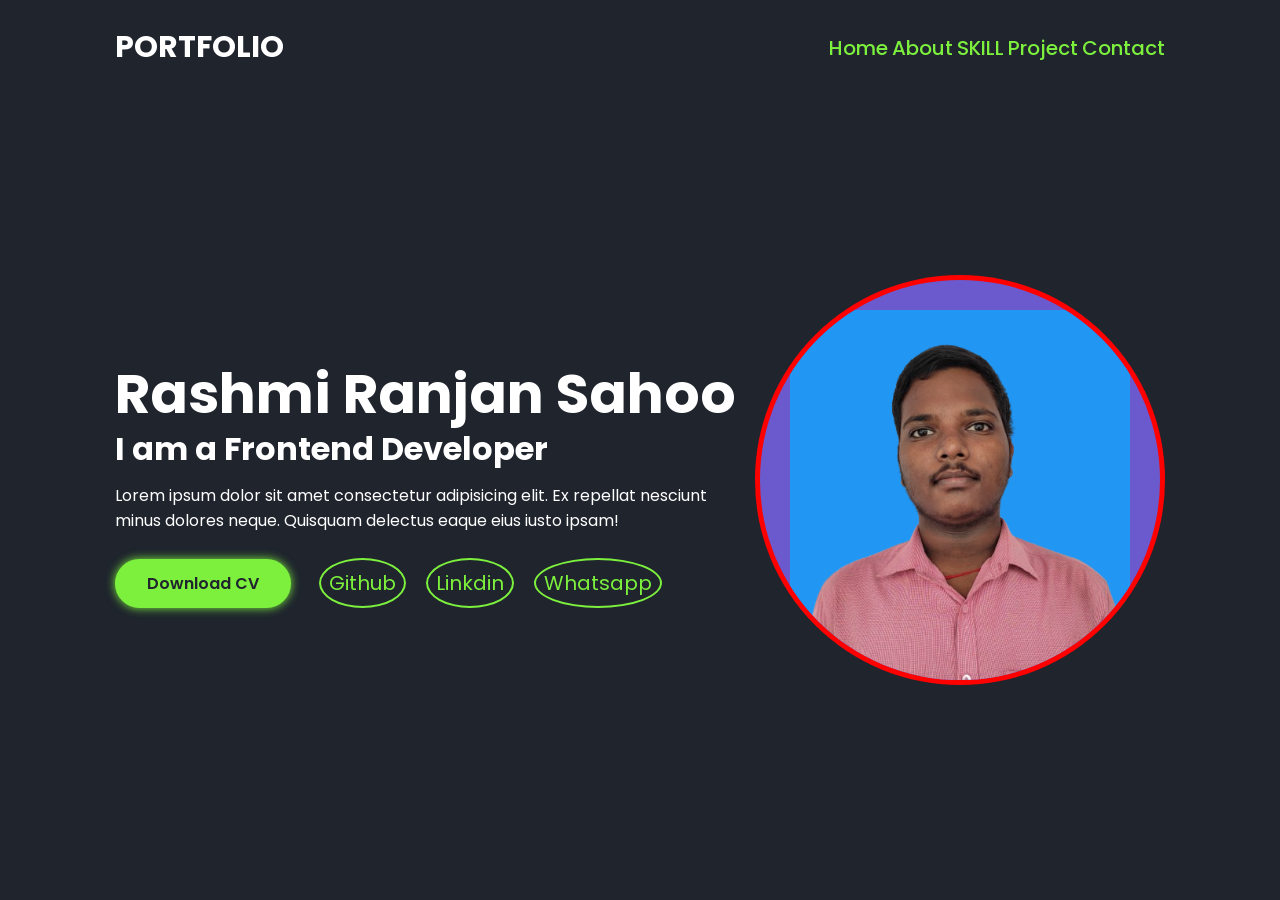
<file: index.html>
<!DOCTYPE html>
<html lang="en">

<head>
    <meta charset="UTF-8">
    <meta http-equiv="X-UA-Compatible" content="IE=edge">
    <meta name="viewport" content="width=device-width, initial-scale=1.0">
    <title>Personal Portfolio Website Using HTML & CSS | Codehal</title>
    <link href='https://unpkg.com/boxicons@2.1.4/css/boxicons.min.css' rel='stylesheet'>
    <link rel="stylesheet" href="style.css">
</head>

<body>


    <nav class="navbar">
        <a href="#" class="logo">PORTFOLIO</a>
        <ul>
            <li class="active">

                <a href="#">Home</a>
                <a href="About.html">About</a>
                <a href="SKILL.html">SKILL</a>
                <a href="Project.html">Project</a>
                <a href="Contact.html">Contact</a>


            </li>
        </ul>
    </nav>


<div class="bars-animation">
    <div class="bar"></div>
    <div class="bar"></div>
    <div class="bar"></div>
    <div class="bar"></div>
    <div class="bar"></div>
    <div class="bar"></div>
</div>



<section class="home">
    <div class="home-info">
        <h1> Rashmi Ranjan Sahoo</h1>
        <h2> I am a Frontend Developer </h2>
        <p>
            Lorem ipsum dolor sit amet consectetur adipisicing elit. Ex repellat nesciunt minus dolores neque. Quisquam delectus eaque eius iusto ipsam!
        </p>
        <div class="btn-sci">
            <a href="Screenshot 2025-01-26 071950.png" class="btn"> Download CV</a>

            <div class="sci">
                <a href="https://github.com/rashmiSahooRanjan?tab=repositories"> <box-icon name='github' type='logo'  animation='tada' > Github</box-icon></a>
                <a href="https://www.linkedin.com/in/rashmi-ranjan-sahoo-7b88ab361/"> <box-icon name='linkedin-square'  animation='tada' > Linkdin</box-icon></a>
                <a href="9348698773"> <box-icon name='whatsapp'  animation='tada' > Whatsapp</box-icon> </a>
               
            </div>

        </div>

    </div>

    <div class="home-img">
        <div class="img-box">
            <div class="img-item">
                <img src="rashmi_photo-removebg-preview.png" alt=""/>
            </div>
        </div>
    </div>
</section>



























































































</body>

</html>
</file>
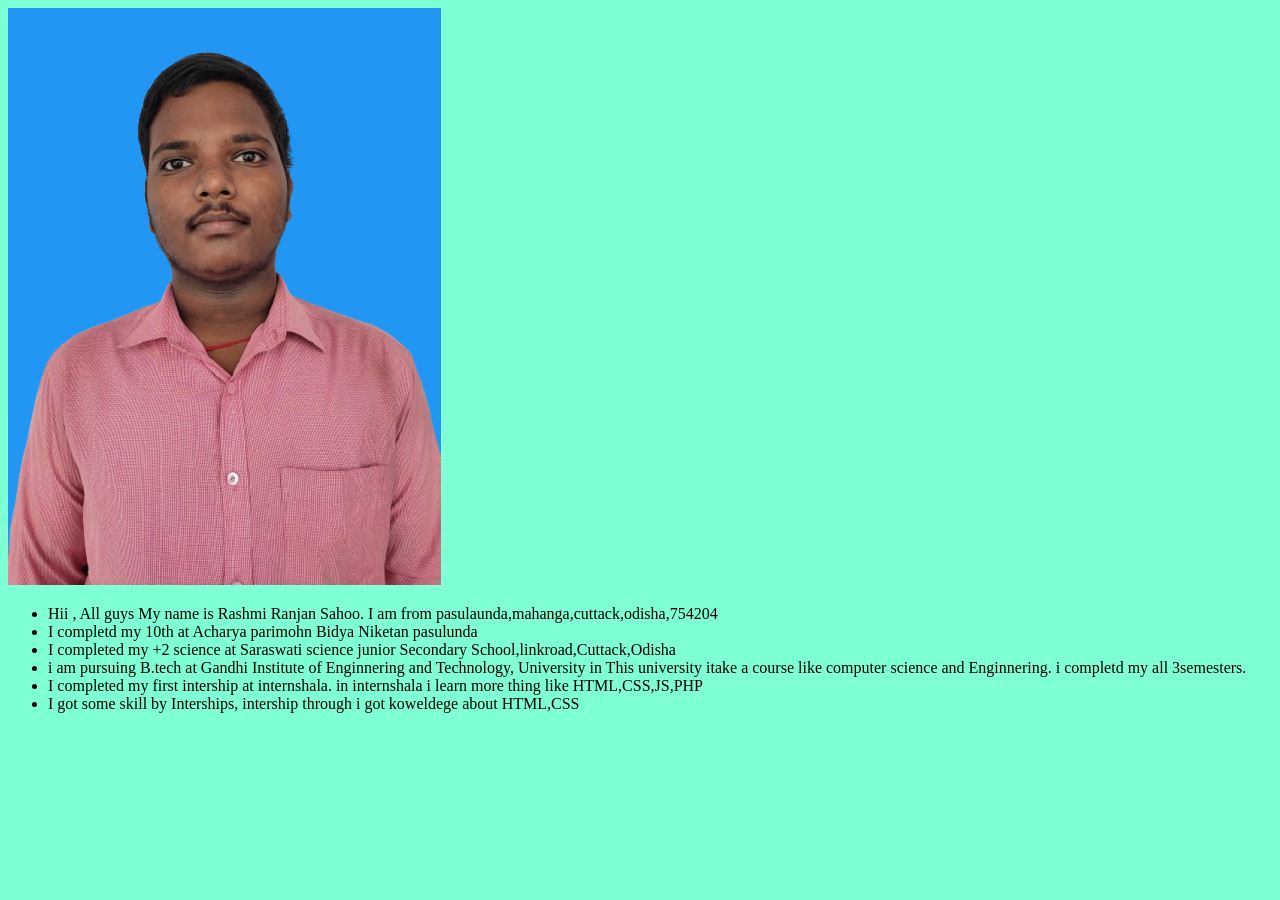
<file: About.html>
<!DOCTYPE html>
<html lang="en">
<head>
    <meta charset="UTF-8">
    <meta name="viewport" content="width=device-width, initial-scale=1.0">
    <title>About</title>
    <style>
        body{
            background:aquamarine;

        }
    </style>
</head>
<body>
    <img src="rashmi_photo-removebg-preview.png" alt="MY PHOTO"/>

    <ul>
        <li> Hii , All guys My name is Rashmi Ranjan Sahoo. I am from pasulaunda,mahanga,cuttack,odisha,754204</li>
        <li> I completd my 10th at Acharya parimohn Bidya Niketan pasulunda</li>
        <li> I completed my +2 science at Saraswati science junior Secondary School,linkroad,Cuttack,Odisha</li>
        <li> i am pursuing B.tech at Gandhi Institute of Enginnering and Technology, University
            in This university itake a course like computer science and Enginnering. i completd my all 3semesters.
             
        </li>
        <li>I completed my first intership at internshala. in internshala i learn more thing like HTML,CSS,JS,PHP</li>
    
        <li> I got some skill by Interships, intership through i got koweldege about HTML,CSS</li>
    
    </ul>
    
</body>
</html>
</file>
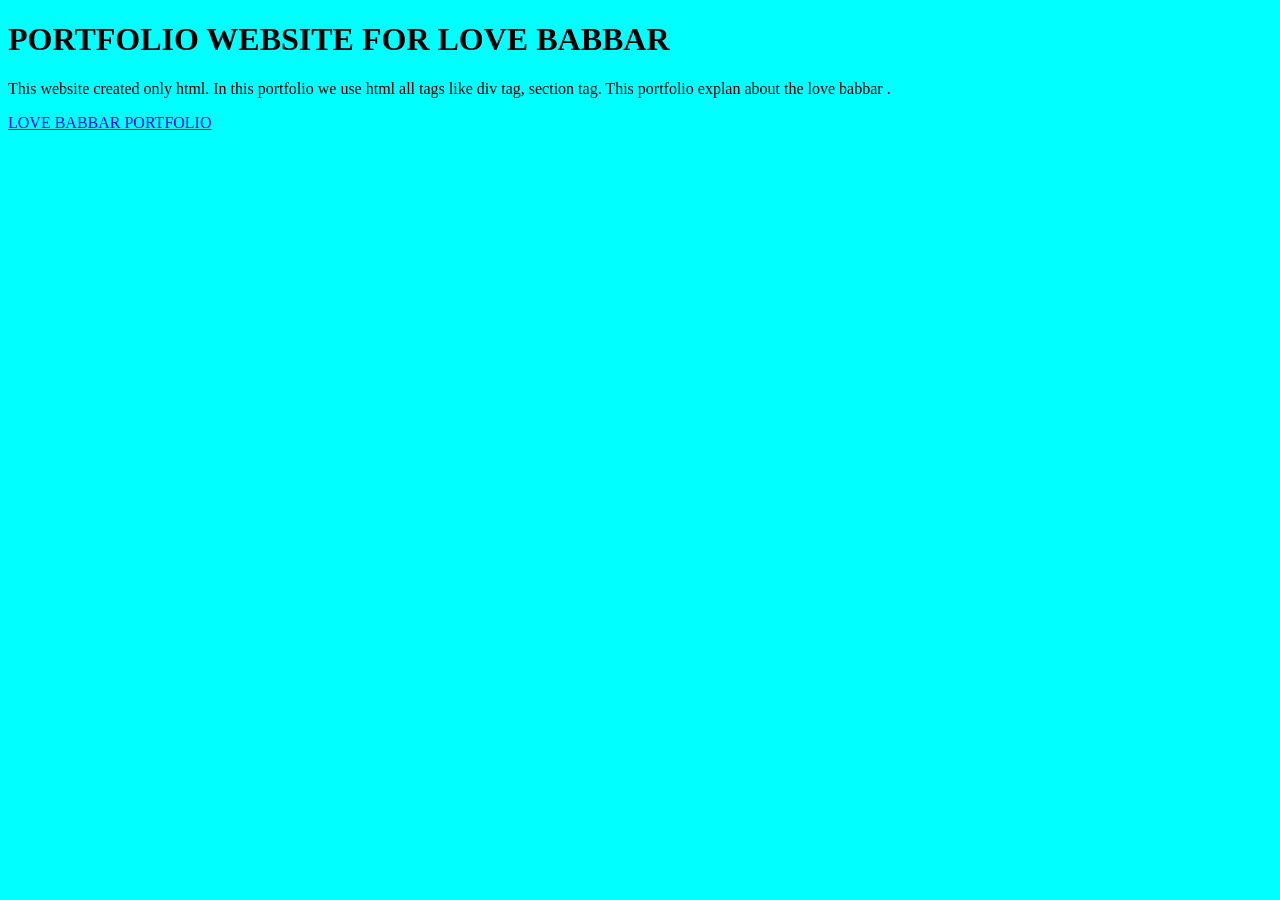
<file: Project.html>
<!DOCTYPE html>
<html lang="en">
<head>
    <meta charset="UTF-8">
    <meta name="viewport" content="width=device-width, initial-scale=1.0">
    <title> Project </title>
    
    <style>
        
        body{
            background: aqua;
        }
    </style>
</head>
<body>
    
    <div>
            <h1> PORTFOLIO WEBSITE FOR LOVE BABBAR</h1>
            <p> This website created only html. 
                In this portfolio we use html all tags  like div tag, section tag.
                This portfolio explan about the love babbar .
            </p>
            <a href="1st project.html">LOVE BABBAR PORTFOLIO</a>
    </div>
    <div></div>

</body>
</html>
</file>
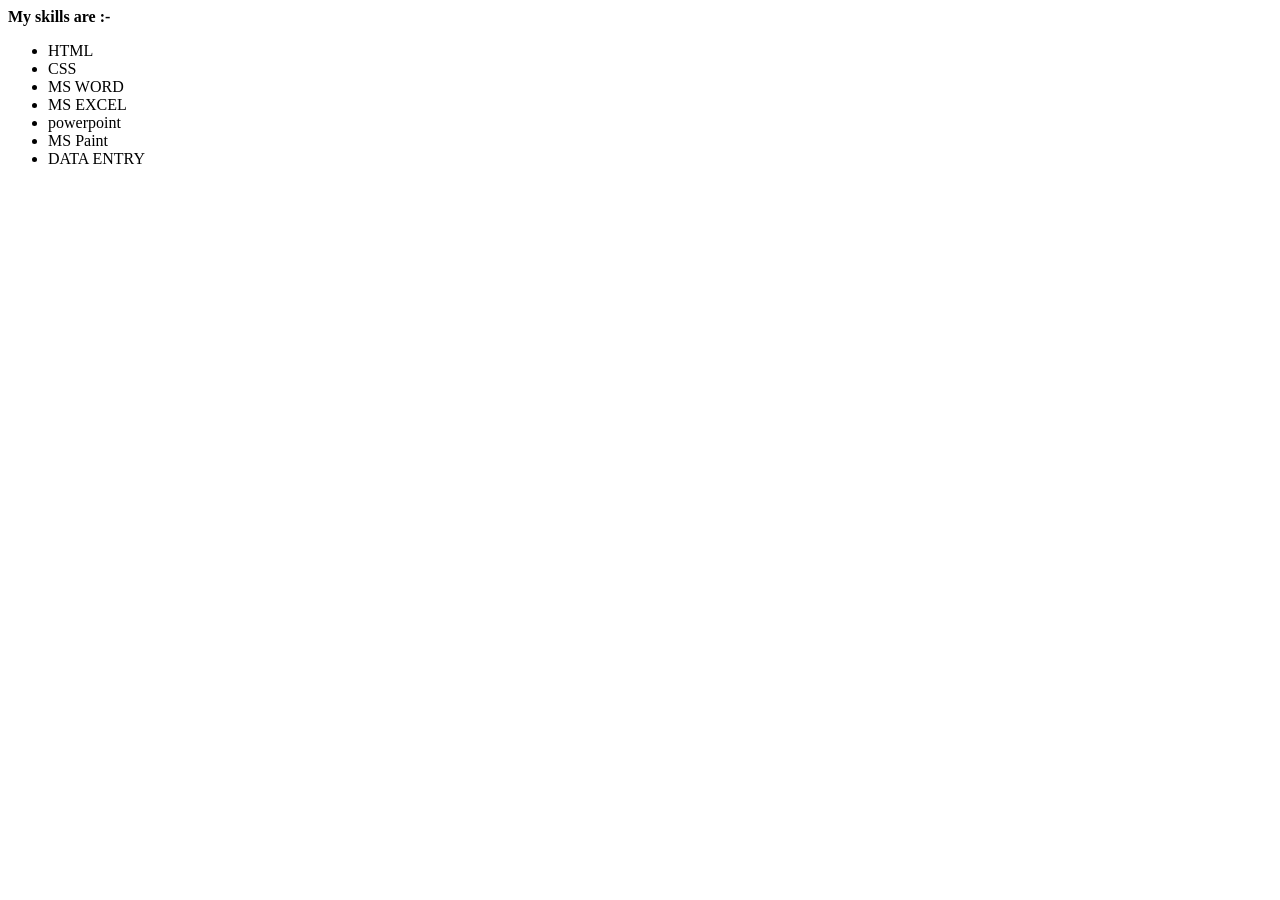
<file: SKILL.html>
<!DOCTYPE html>
<html lang="en">
<head>
    <meta charset="UTF-8">
    <meta name="viewport" content="width=device-width, initial-scale=1.0">
    <title>SKILL </title>
   
</head>
<body>
    <B> My skills are :- </B>
    <ul>
        
        <li> HTML </li>
        <li> CSS </li>
        <li> MS WORD</li>
        <li> MS EXCEL</li>
        <li> powerpoint </li>
        <li> MS Paint</li>
        <li> DATA ENTRY</li>
    </ul>

    
</body>
</html>
</file>
<file: style.css>
@import url('https://fonts.googleapis.com/css2?family=Poppins:wght@300;400;500;600;700;800;900&display=swap');

* {
    margin: 0;
    padding: 0;
    box-sizing: border-box;
    font-family: 'Poppins', sans-serif;
}
body{
    background: #1f242d;
}
a{
    color:#fff;
    text-decoration: none;
}
.navbar {
    position:fixed;
    left:0;
    top:0;
    width:100%;
    padding:25px 9%;

    display:flex;
    justify-content: space-between;
    align-items:center;
    z-index:100;

}

.navbar .logo{
    font-size:30px;
    font-weight: 700;
}

.navbar ul {
    display: flex;
}

.navbar ul li{
  list-style:none;
  margin-left: 35px;
}

.navbar ul li a {
    font-size:20px;
    font-weight: 500;
    transition: .5s;
}

.navbar ul li:hover a,
.navbar ul li.active a {
    color: #7cf03d; 
}

.home{
    display:flex;
    align-items: center;
    height:100vh;
    padding: 60px 9% 0;
    color:#fff;
}

.home-info h1{
    font-size:55px;

}
.home-info h2 {
    font-size: 32px;
    margin-top: -10px;
}

.home-info p{
    font-size: 16px;
    margin: 10px 0 25px;

}
.home-info .btn-sci{
    display:flex;
    align-items: center;
}
.btn{
    display:inline-block;
    padding: 10px 30px;
    background:#7cf03d;
    border:2px solid #7cf03d;
    border-radius:40px;
    box-shadow: 0 0 10px #7cf03d;
    font-size:16px;
    color: #1f242d;
    font-weight: 600;
    transition: .5s;
}
.btn:hover{
    background: transparent;
    color:#7cf03d;
    box-shadow:none;
}

.home-info .btn-sci .sci {
    margin-left: 20px;
}

.home-info .btn-sci .sci a {
   display: inline-flex;
   padding:8px;
   border: 2px solid #7cf03d;
   border-radius:50%;
   font-size: 20px;
   color:#7cf03d;
   margin: 0 8px;

   transition: .5s;
}
.home-info .btn-sci .sci a:hover{

    background:#7cf03d;
    color:#1f242d;
    box-shadow: 0 0 10px #7cf03d;
}

.home-img .img-box{
    position:relative;
    width:32vw;
    height:32vw;
    background:red;
    border-radius:50%;
    padding:5px;
    display:flex;
    justify-content: center;
    align-items: center;
}
.home-img .img-box::before

{
    content:'';
    position:absolute;
    width: 500px;
    height: 500px;
    background: conic-gradient(transparent,transparent,transparent)

}
.home-img .img-box .img-item {
    position:relative;
    width:100%;
    height:100%;
    background:slateblue;
    border-radius: 50%;
    display:flex;
    justify-content: center;
    overflow:hidden;
    z-index:1;

}

.home-img .img-box .img-item img {
    position:absolute;
    top: 30px;
    display: block;
    width: 85%;
    object-fit:cover;
}


.bar-animation{
    position:absolute;
    width:100%;
    height:100%;

}

.bar-animation .bar{
    width:100%;
    height:100%;
    background:#1f242d;
    border: 2px solid red;
}
</file>
